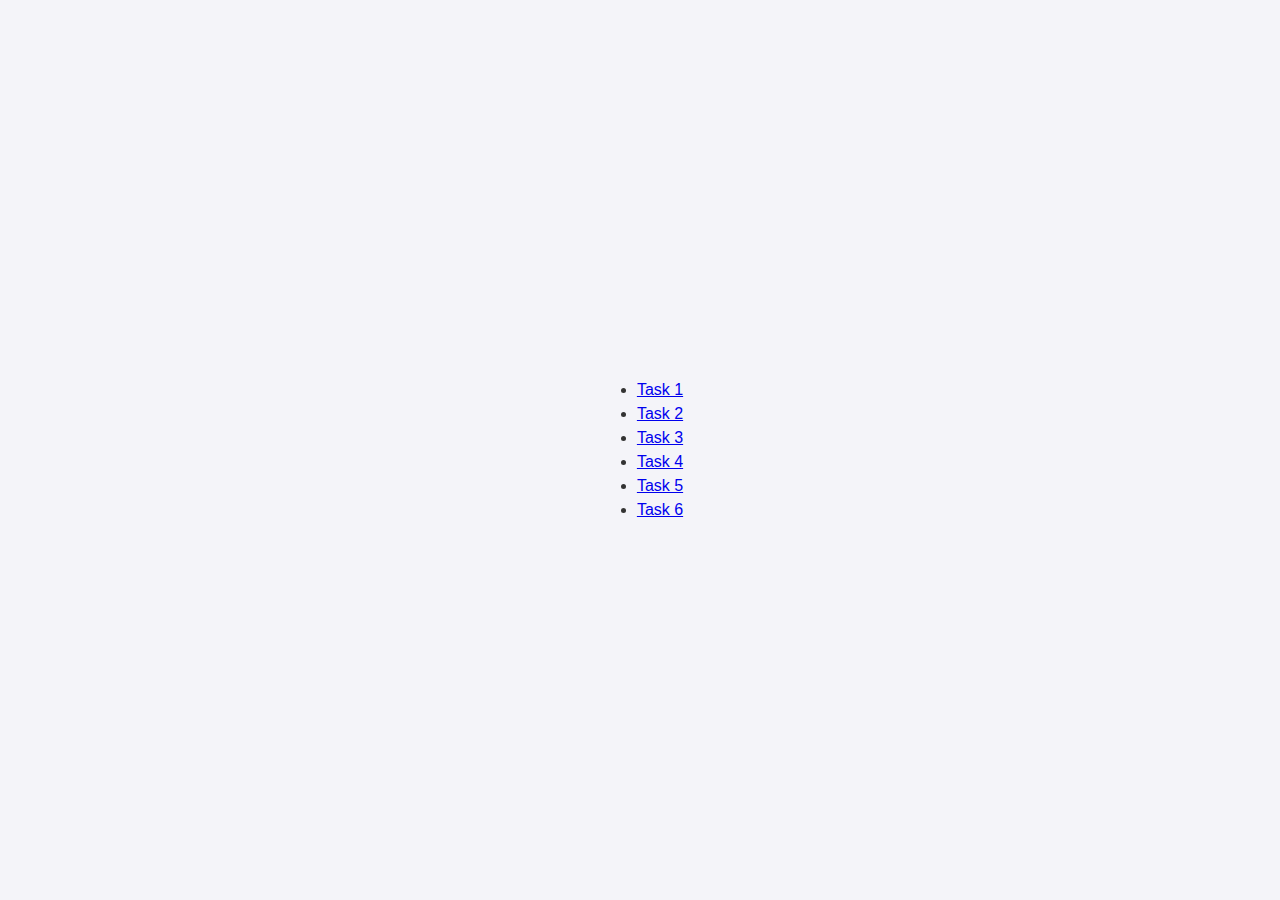
<file: index.html>
<!DOCTYPE html>
<html lang="en">
  <head>
    <meta charset="UTF-8" />
    <meta http-equiv="X-UA-Compatible" content="IE=edge" />
    <meta name="viewport" content="width=device-width, initial-scale=1.0" />
    <title>Homework 7</title>
    <link rel="stylesheet" href="./css/common.css" />
  </head>
  <body>
    <ul>
      <li><a href="./task-1.html">Task 1</a></li>
      <li><a href="./task-2.html">Task 2</a></li>
      <li><a href="./task-3.html">Task 3</a></li>
      <li><a href="./task-4.html">Task 4</a></li>
      <li><a href="./task-5.html">Task 5</a></li>
      <li><a href="./task-6.html">Task 6</a></li>
    </ul>
  </body>
</html>
</file>
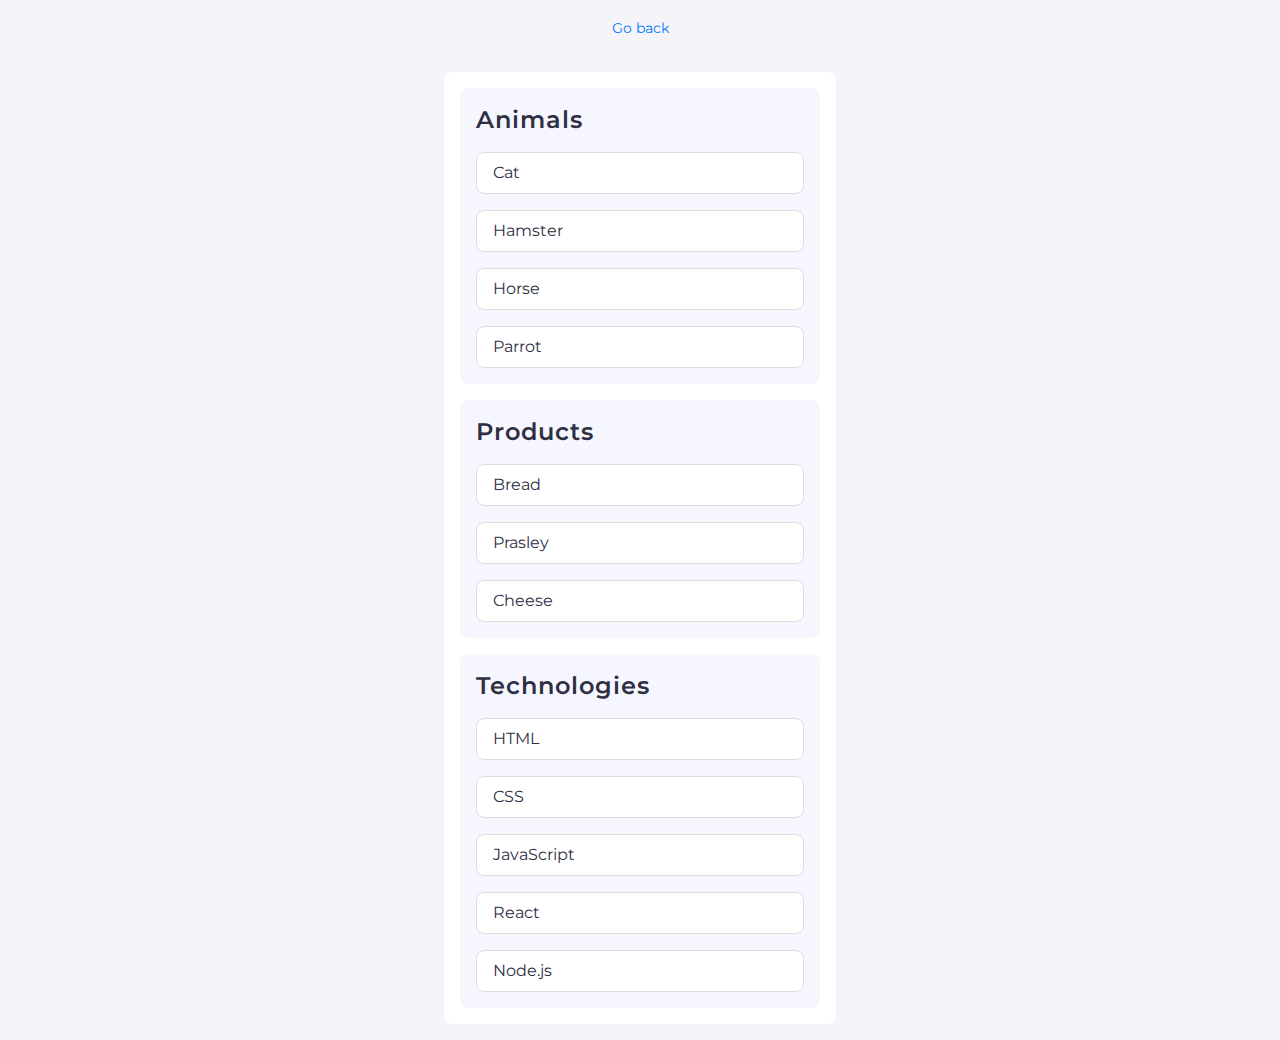
<file: task-1.html>
<!DOCTYPE html>
<html lang="en">
  <head>
    <meta charset="UTF-8" />
    <meta http-equiv="X-UA-Compatible" content="IE=edge" />
    <meta name="viewport" content="width=device-width, initial-scale=1.0" />
    <link rel="preconnect" href="https://fonts.googleapis.com" />
    <link rel="preconnect" href="https://fonts.gstatic.com" crossorigin />
    <link
      href="https://fonts.googleapis.com/css2?family=Montserrat:ital,wght@0,100..900;1,100..900&display=swap"
      rel="stylesheet"
    />
    <title>Task 1</title>
    <link rel="stylesheet" href="./css/common.css" />
  </head>
  <body>
    <p><a href="./index.html">Go back</a></p>

    <ul id="categories">
      <li class="item">
        <h2>Animals</h2>

        <ul>
          <li>Cat</li>
          <li>Hamster</li>
          <li>Horse</li>
          <li>Parrot</li>
        </ul>
      </li>
      <li class="item">
        <h2>Products</h2>

        <ul>
          <li>Bread</li>
          <li>Prasley</li>
          <li>Cheese</li>
        </ul>
      </li>
      <li class="item">
        <h2>Technologies</h2>

        <ul>
          <li>HTML</li>
          <li>CSS</li>
          <li>JavaScript</li>
          <li>React</li>
          <li>Node.js</li>
        </ul>
      </li>
    </ul>

    <script src="./js/task-1.js" type="module"></script>
  </body>
</html>
</file>
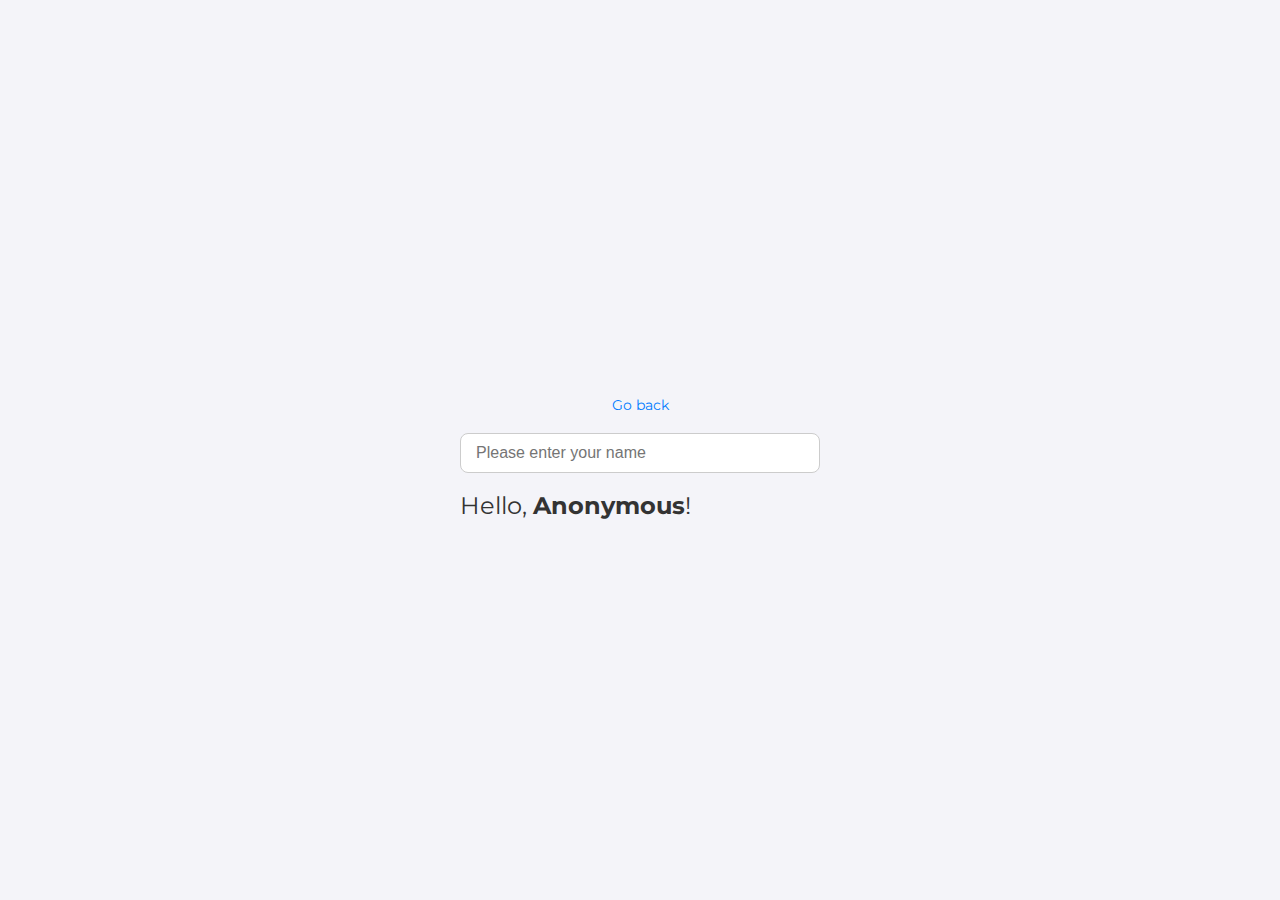
<file: task-3.html>
<!DOCTYPE html>
<html lang="en">
  <head>
    <meta charset="UTF-8" />
    <meta http-equiv="X-UA-Compatible" content="IE=edge" />
    <meta name="viewport" content="width=device-width, initial-scale=1.0" />
    <link rel="preconnect" href="https://fonts.googleapis.com" />
    <link rel="preconnect" href="https://fonts.gstatic.com" crossorigin />
    <link
      href="https://fonts.googleapis.com/css2?family=Montserrat:ital,wght@0,100..900;1,100..900&display=swap"
      rel="stylesheet"
    />
    <title>Task 3</title>
    <link rel="stylesheet" href="./css/common.css" />
  </head>
  <body>
    <p><a href="./index.html">Go back</a></p>

    <input type="text" id="name-input" placeholder="Please enter your name" />
    <h1>Hello, <span id="name-output">Anonymous</span>!</h1>

    <script src="./js/task-3.js" type="module"></script>
  </body>
</html>
</file>
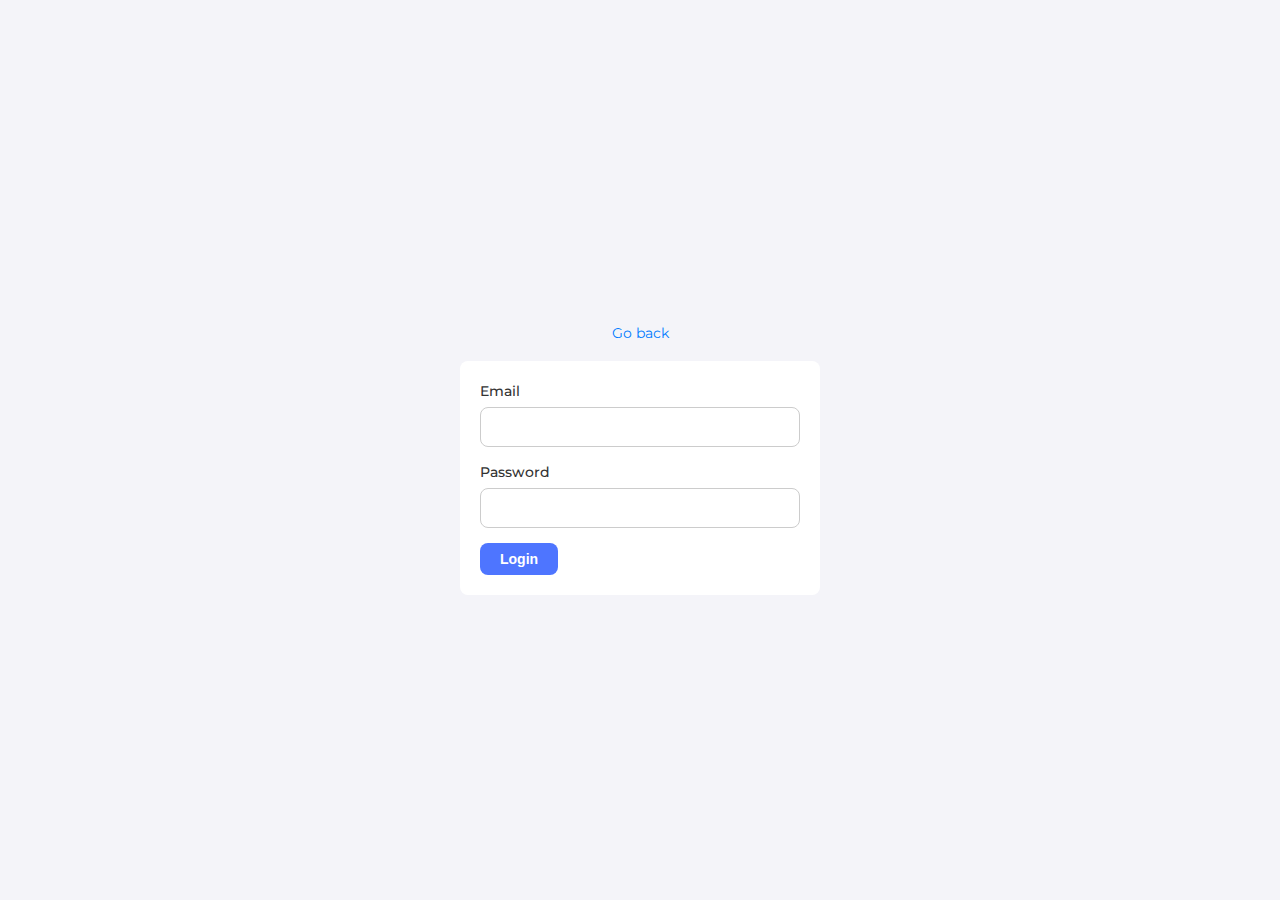
<file: task-4.html>
<!DOCTYPE html>
<html lang="en">
  <head>
    <meta charset="UTF-8" />
    <meta http-equiv="X-UA-Compatible" content="IE=edge" />
    <meta name="viewport" content="width=device-width, initial-scale=1.0" />
    <link rel="preconnect" href="https://fonts.googleapis.com" />
    <link rel="preconnect" href="https://fonts.gstatic.com" crossorigin />
    <link
      href="https://fonts.googleapis.com/css2?family=Montserrat:ital,wght@0,100..900;1,100..900&display=swap"
      rel="stylesheet"
    />
    <title>Task 4</title>
    <link rel="stylesheet" href="./css/common.css" />
  </head>
  <body>
    <p><a href="./index.html">Go back</a></p>

    <form class="login-form">
      <label>
        Email
        <input type="email" name="email" />
      </label>
      <label>
        Password
        <input type="password" name="password" />
      </label>
      <button type="submit">Login</button>
    </form>

    <script src="./js/task-4.js" type="module"></script>
  </body>
</html>
</file>
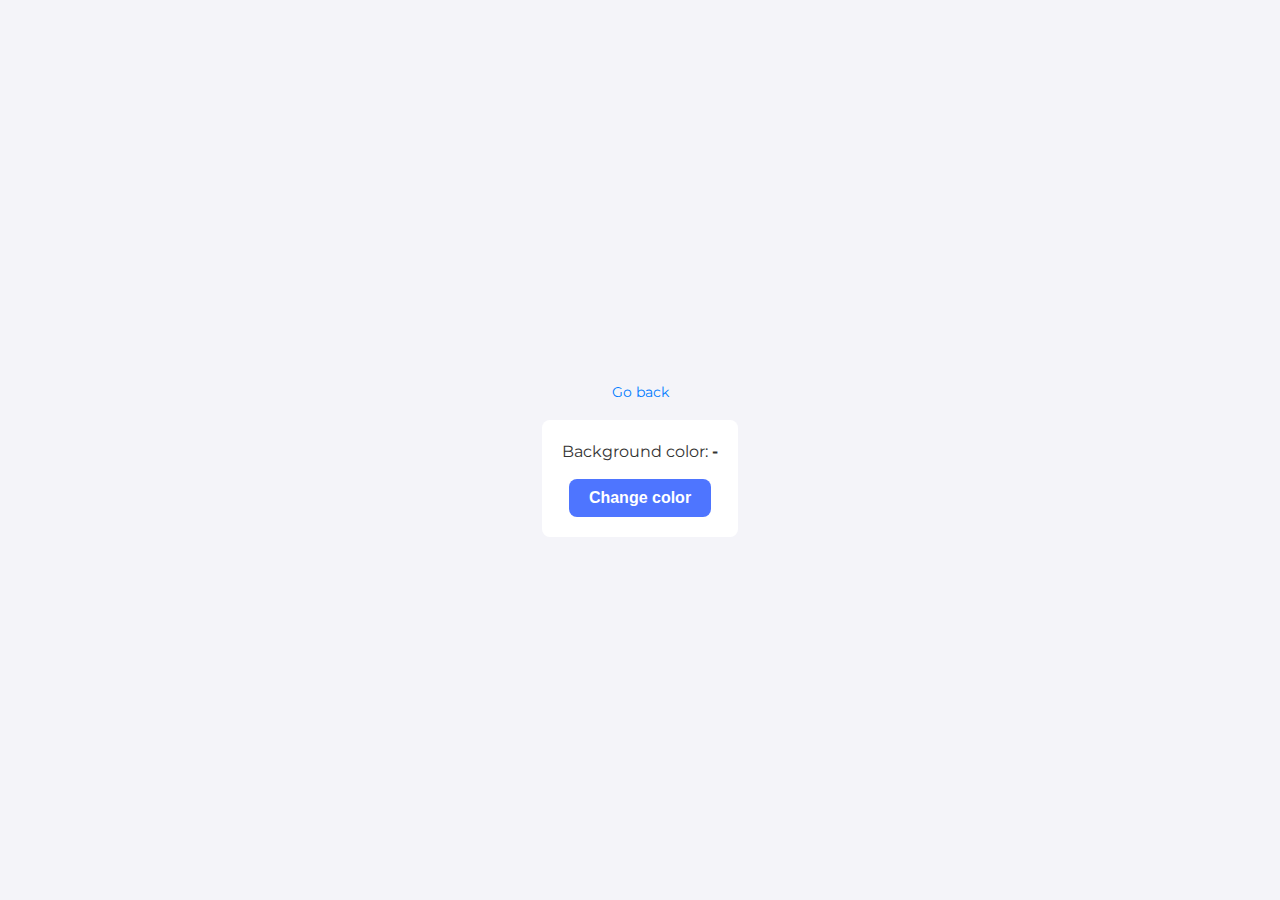
<file: task-5.html>
<!DOCTYPE html>
<html lang="en">
  <head>
    <meta charset="UTF-8" />
    <meta http-equiv="X-UA-Compatible" content="IE=edge" />
    <meta name="viewport" content="width=device-width, initial-scale=1.0" />
    <link rel="preconnect" href="https://fonts.googleapis.com" />
    <link rel="preconnect" href="https://fonts.gstatic.com" crossorigin />
    <link
      href="https://fonts.googleapis.com/css2?family=Montserrat:ital,wght@0,100..900;1,100..900&display=swap"
      rel="stylesheet"
    />
    <title>Task 5</title>
    <link rel="stylesheet" href="./css/common.css" />
  </head>
  <body>
    <p><a href="./index.html">Go back</a></p>

    <div class="widget">
      <p>Background color: <span class="color">-</span></p>
      <button type="button" class="change-color">Change color</button>
    </div>

    <script src="./js/task-5.js" type="module"></script>
  </body>
</html>
</file>
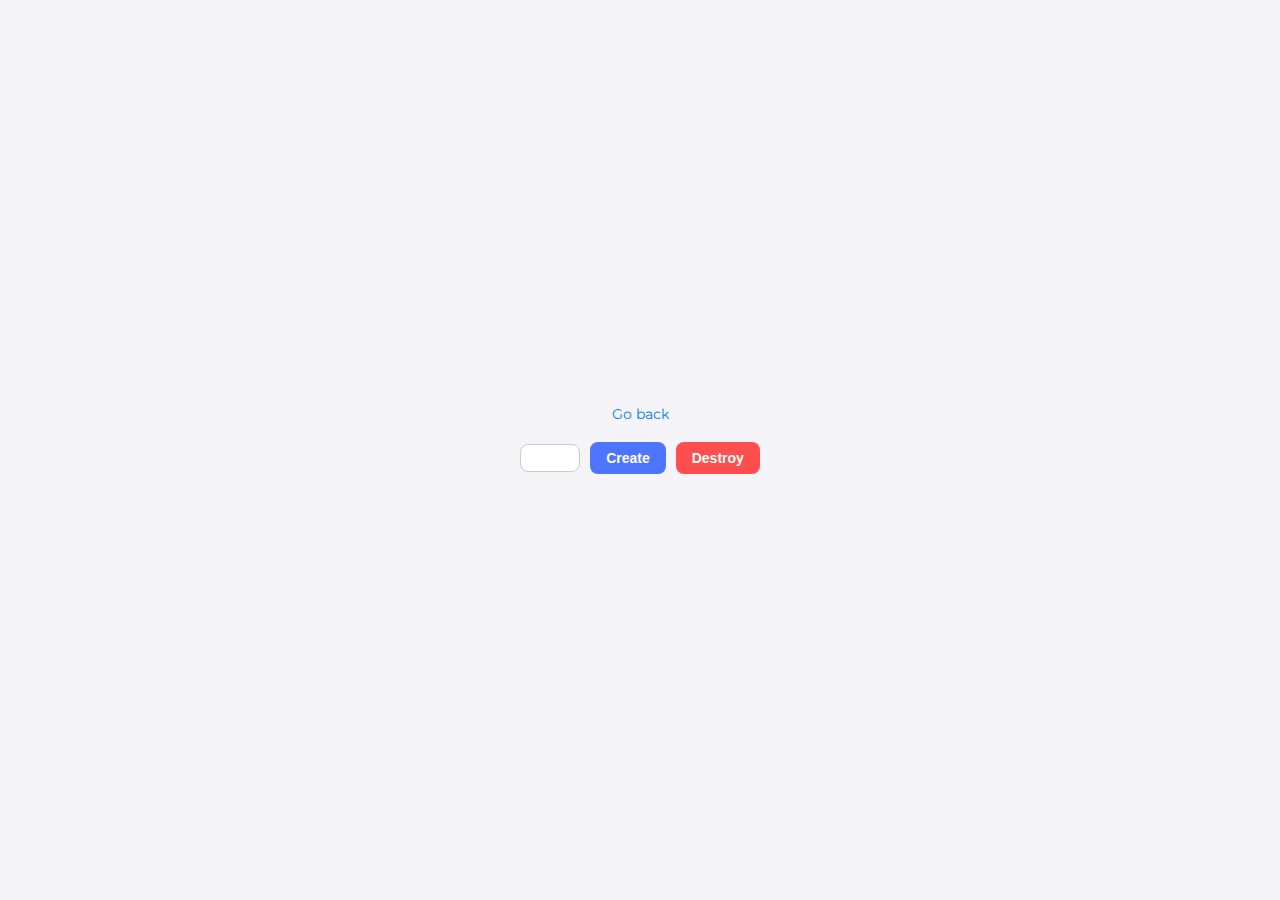
<file: task-6.html>
<!DOCTYPE html>
<html lang="en">
  <head>
    <meta charset="UTF-8" />
    <meta http-equiv="X-UA-Compatible" content="IE=edge" />
    <meta name="viewport" content="width=device-width, initial-scale=1.0" />
    <link rel="preconnect" href="https://fonts.googleapis.com" />
    <link rel="preconnect" href="https://fonts.gstatic.com" crossorigin />
    <link
      href="https://fonts.googleapis.com/css2?family=Montserrat:ital,wght@0,100..900;1,100..900&display=swap"
      rel="stylesheet"
    />
    <title>Task 6</title>
    <link rel="stylesheet" href="./css/common.css" />
  </head>
  <body>
    <p><a href="./index.html">Go back</a></p>

    <div id="controls">
      <input type="number" min="1" max="100" step="1" />
      <button type="button" data-create>Create</button>
      <button type="button" data-destroy>Destroy</button>
    </div>

    <div id="boxes"></div>

    <script src="./js/task-6.js" type="module"></script>
  </body>
</html>
</file>
<file: css/common.css>
* {
  box-sizing: border-box;
}

body {
  margin: 16px;
  font-family: "Montserrat", sans-serif;
  -webkit-font-smoothing: antialiased;
  -moz-osx-font-smoothing: grayscale;
  background-color: #fafafa;
  color: #212121;
  line-height: 1.5;
}

body {
  margin: 0;
  padding: 0;
  display: flex;
  justify-content: center;
  align-items: center;
  min-height: 100vh;
}

#categories {
  display: flex;
  flex-direction: column;
  gap: 16px;
  padding: 16px;
  border-radius: 8px;
  background-color: #ffffff;
  width: 392px;
}

.item {
  display: flex;
  flex-direction: column;
  gap: 16px;
  padding: 16px;
  border-radius: 8px;
  background-color: #f6f6fe;
}

.item h2 {
  font-weight: bold;
  color: #2e2f42;
  margin: 0;
  font-family: "Montserrat", sans-serif;
  font-size: 24px;
  font-weight: 600;
  line-height: 32px;
  letter-spacing: 0.04em;
  text-align: left;
  text-underline-position: from-font;
  text-decoration-skip-ink: none;
}

.item ul {
  display: flex;
  flex-direction: column;
  gap: 16px;
  list-style: none;
  padding: 0;
  margin: 0;
  font-family: Montserrat;
}

.item ul li {
  font-family: "Montserrat", sans-serif;
  display: block;
  padding: 8px 16px;
  background-color: #ffffff;
  border: 1px solid #ddd;
  border-radius: 8px;
  font-size: 16px;
  color: #2e2f42;
}
body {
  font-family: "Montserrat", sans-serif;
  margin: 0;
  padding: 0;
  background-color: #f4f4f9;
  display: flex;
  flex-direction: column;
  align-items: center;
  justify-content: center;
  min-height: 100vh;
}

p a {
  text-decoration: none;
  color: #007bff;
  font-size: 14px;
  margin-bottom: 20px;
}

p a:hover {
  text-decoration: underline;
}

.gallery {
  display: grid;
  grid-template-columns: repeat(auto-fit, minmax(360px, 300px));
  gap: 48px 24px;
  padding: 100px 150px;
  list-style: none;
  margin: 0;
}

.gallery-item {
  overflow: hidden;
  border-radius: 8px;
}

.gallery-image {
  display: block;
  width: 100%;
  height: 300px;
  object-fit: cover;
}

.gallery-image:hover {
  transform: scale(1.05);
}
body {
  font-family: "Montserrat", sans-serif;
  margin: 0;
  padding: 0;
  background-color: #f4f4f9;
  display: flex;
  flex-direction: column;
  align-items: center;
  justify-content: center;
  min-height: 100vh;
}

p a {
  text-decoration: none;
  color: #007bff;
  font-size: 14px;
  margin-bottom: 20px;
}

p a:hover {
  text-decoration: underline;
}

.gallery {
  display: grid;
  grid-template-columns: repeat(3, 1fr);
  gap: 48px 24px;
  padding: 100px 150px;
  list-style: none;
  margin: 0;
}

.gallery-item {
  overflow: hidden;
  border-radius: 8px;
}

.gallery-image {
  display: block;
  width: 100%;
  height: 300px;
  object-fit: cover;
}

.gallery-image:hover {
  transform: scale(1.05);
}

body {
  font-family: "Montserrat", sans-serif;
  margin: 0;
  padding: 0;
  box-sizing: border-box;
  display: flex;
  flex-direction: column;
  align-items: center;
  justify-content: center;
  min-height: 100vh;
  background-color: #f4f4f9;
  color: #333;
}

p a {
  text-decoration: none;
  color: #007bff;
  font-size: 14px;
  margin-bottom: 20px;
}

p a:hover {
  text-decoration: underline;
}

input[type="text"] {
  padding: 10px 15px;
  font-size: 16px;
  border: 1px solid #ccc;
  border-radius: 8px;
  width: 360px;
  box-sizing: border-box;
  background-color: #ffffff;
  color: #333;
  transition: border-color 0.3s;
  text-align: left;
}

input[type="text"]:hover {
  border-color: #000000;
}

input[type="text"]:focus {
  outline: none;
  border-color: #000000;
}

h1 {
  font-size: 24px;
  font-weight: normal;
  margin: 15px 0 0;
  width: 360px;
  text-align: left;
}

#name-output {
  font-weight: bold;
  color: #333;
}

/* common.css */
body {
  font-family: "Montserrat", sans-serif;
  margin: 0;
  padding: 0;
  box-sizing: border-box;
  display: flex;
  flex-direction: column;
  align-items: center;
  justify-content: center;
  min-height: 100vh;
  background-color: #f4f4f9;
  color: #333;
}

p a {
  text-decoration: none;
  color: #007bff;
  font-size: 14px;
  margin-bottom: 20px;
}

p a:hover {
  text-decoration: underline;
}

.login-form {
  display: flex;
  flex-direction: column;
  gap: 15px;
  width: 360px;
  padding: 20px;
  background-color: #ffffff;
  border-radius: 8px;
}

.login-form label {
  display: flex;
  flex-direction: column;
  font-size: 14px;
  font-weight: 500;
  color: #333;
  gap: 5px;
}

.login-form input[type="email"],
.login-form input[type="password"] {
  padding: 10px 15px;
  font-size: 16px;
  border: 1px solid #ccc;
  border-radius: 8px;
  width: 100%;
  box-sizing: border-box;
  background-color: #ffffff;
  color: #333;
}

.login-form input[type="email"]:hover,
.login-form input[type="password"]:hover {
  border-color: #000000;
}

.login-form input[type="email"]:focus,
.login-form input[type="password"]:focus {
  outline: none;
  border-color: #000000;
}

.login-form button {
  padding: 8px 20px;
  font-size: 14px;
  font-weight: bold;
  color: #ffffff;
  background-color: #4e75ff;
  border: none;
  border-radius: 8px;
  cursor: pointer;

  align-self: flex-start;
}

.login-form button:hover {
  background-color: #6c8cff;
}

.login-form button:active {
  background-color: #324f9e;
}

/* common.css */
body {
  font-family: "Montserrat", sans-serif;
  margin: 0;
  padding: 0;
  box-sizing: border-box;
  display: flex;
  flex-direction: column;
  align-items: center;
  justify-content: center;
  min-height: 100vh;
  background-color: #f4f4f9;
  color: #333;
}

p a {
  text-decoration: none;
  color: #007bff;
  font-size: 14px;
  margin-bottom: 20px;
}

p a:hover {
  text-decoration: underline;
}

.widget {
  display: flex;
  flex-direction: column;
  align-items: center;
  gap: 15px;
  padding: 20px;
  border-radius: 8px;
  background-color: #ffffff;
}

.widget p {
  font-size: 16px;
  margin: 0;
}

.widget .color {
  font-weight: bold;
  color: #333;
}

.widget .change-color {
  padding: 10px 20px;
  font-size: 16px;
  font-weight: bold;
  color: #ffffff;
  background-color: #4e75ff;
  border: none;
  border-radius: 8px;
  cursor: pointer;
  transition: background-color 0.3s, transform 0.2s;
}

.widget .change-color:hover {
  background-color: #6c8cff;
}

.widget .change-color:active {
  background-color: #324f9e;
  transform: scale(0.98);
}

/* common.css */
body {
  font-family: "Montserrat", sans-serif;
  margin: 0;
  padding: 0;
  box-sizing: border-box;
  display: flex;
  flex-direction: column;
  align-items: center;
  justify-content: center;
  min-height: 100vh;
  background-color: #f4f4f9;
  color: #333;
}

p a {
  text-decoration: none;
  color: #007bff;
  font-size: 14px;
  margin-bottom: 20px;
}

p a:hover {
  text-decoration: underline;
}

#controls {
  display: flex;
  align-items: center;
  gap: 10px;
  margin-bottom: 20px;
}

#controls input[type="number"] {
  width: 80px;
  padding: 8px;
  font-size: 14px;
  border: 1px solid #ccc;
  border-radius: 8px;
  text-align: center;
  box-sizing: border-box;
  transition: border-color 0.3s;
}

#controls input[type="number"]:focus {
  outline: none;
  border-color: #4e75ff;
}

#controls button {
  padding: 8px 16px;
  font-size: 14px;
  font-weight: bold;
  border: none;
  border-radius: 8px;
  cursor: pointer;
  transition: background-color 0.3s, transform 0.2s;
}

#controls button[data-create] {
  background-color: #4e75ff;
  color: #ffffff;
}

#controls button[data-create]:hover {
  background-color: #6c8cff;
}

#controls button[data-create]:active {
  background-color: #324f9e;
  transform: scale(0.98);
}

#controls button[data-destroy] {
  background-color: #ff4e4e;
  color: #ffffff;
}

#controls button[data-destroy]:hover {
  background-color: #ff7070;
}

#controls button[data-destroy]:active {
  background-color: #cc3e3e;
  transform: scale(0.98);
}

#boxes {
  display: flex;
  flex-wrap: wrap;
  gap: 10px;
  margin-top: 20px;
  max-width: 100%;
  justify-content: center;
}

body {
  font-family: "Montserrat", sans-serif;
  margin: 0;
  padding: 0;
  box-sizing: border-box;
  display: flex;
  flex-direction: column;
  align-items: center;
  justify-content: center;
  min-height: 100vh;
  background-color: #f4f4f9;
}

#controls {
  display: flex;
  align-items: center;
  gap: 10px;
  margin-bottom: 20px;
}

#controls input[type="number"] {
  width: 60px;
  padding: 5px;
  font-size: 14px;
  text-align: center;
}

#boxes {
  display: flex;
  flex-wrap: wrap;
  gap: 10px;
  max-width: 100%;
  margin-top: 20px;
  justify-content: center;
}
</file>
